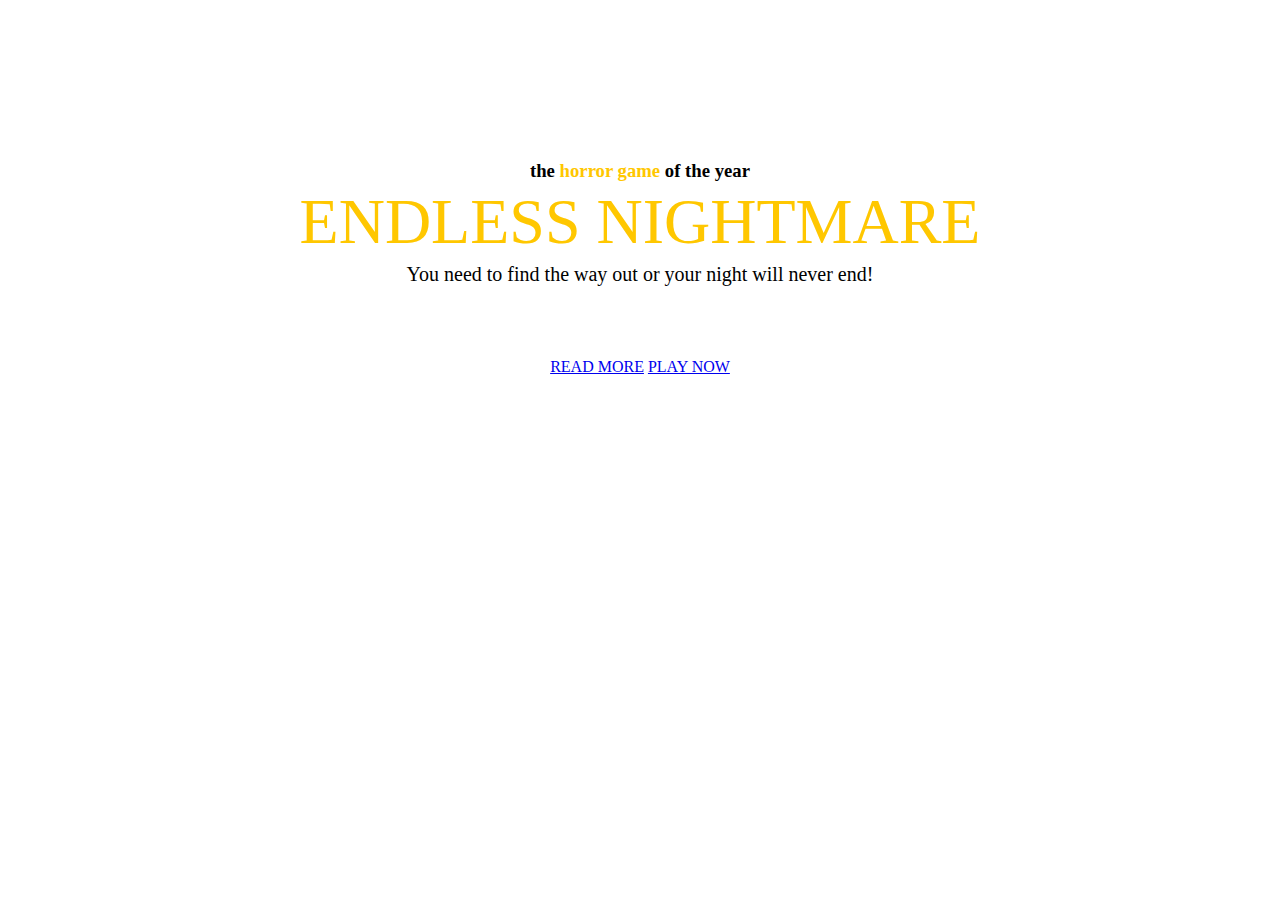
<file: Desafio - 01/index.html>
<!DOCTYPE html>
<html lang="pt-br">

<head>
    <meta charset="UTF-8">
    <meta http-equiv="X-UA-Compatible" content="IE=edge">
    <meta name="viewport" content="width=device-width, initial-scale=1.0">
    <!-- Link Css Desafio 01 -->
    <link rel="stylesheet" href="style.css">
    <title>Semana Dev Desafio 01</title>
</head>

<body>
    <h3>the <span>horror game</span> of the year</h3>

    <h1>ENDLESS NIGHTMARE</h1>

    <p>
        You need to find the way out or your night will never end!
    </p>

    <a href="#">READ MORE</a>
    <a href="#">PLAY NOW</a>

</body>

</html>
</file>
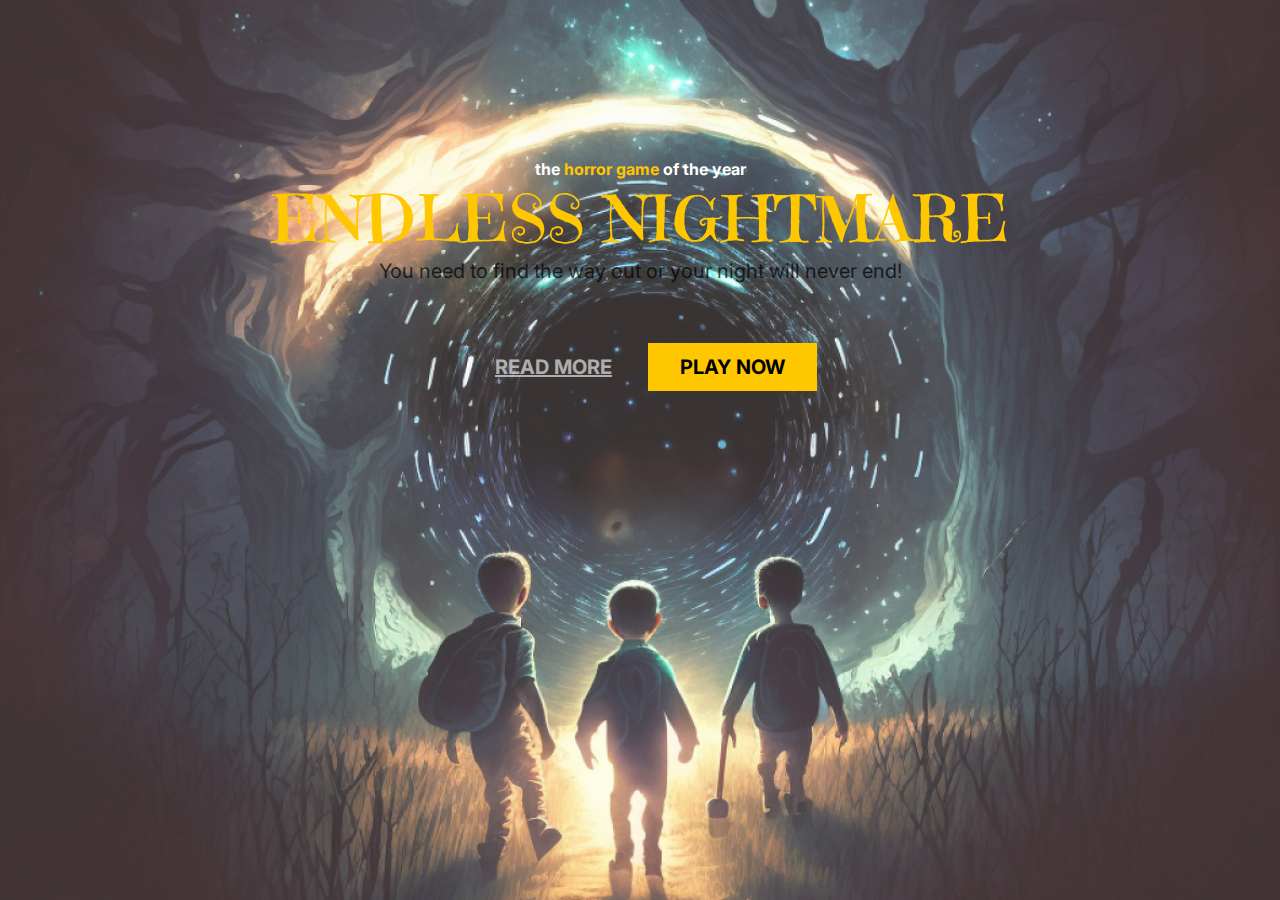
<file: Desafio01/index.html>
<!DOCTYPE html>
<html lang="pt-br">

<head>
    <meta charset="UTF-8">
    <meta http-equiv="X-UA-Compatible" content="IE=edge">
    <meta name="viewport" content="width=device-width, initial-scale=1.0">

    <link rel="preconnect" href="https://fonts.googleapis.com">
    <link rel="preconnect" href="https://fonts.gstatic.com" crossorigin>
    <link href="https://fonts.googleapis.com/css2?family=Emilys+Candy&family=Inter:wght@400;700&display=swap"
        rel="stylesheet">

    <!-- Link Css Desafio 01 -->
    <link rel="stylesheet" href="style.css">
    <title>Semana Dev Desafio 01</title>
</head>

<body>
    <h3>the <span>horror game</span> of the year</h3>

    <h1>ENDLESS NIGHTMARE</h1>

    <p>
        You need to find the way out or your night will never end!
    </p>

    <a href="#">READ MORE</a>
    <a href="#" class="btn__primary">PLAY NOW</a>

</body>

</html>
</file>
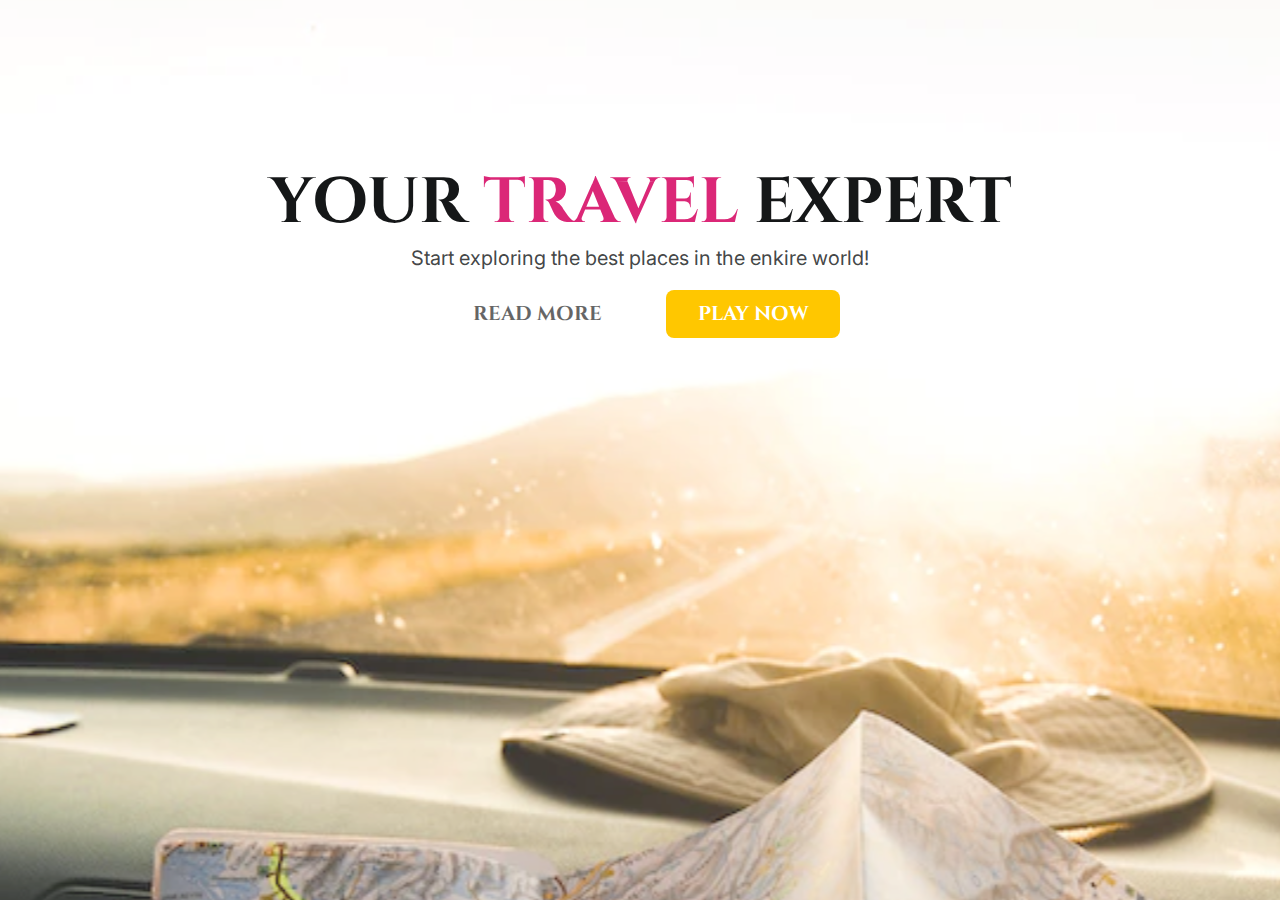
<file: Desafio02/index.html>
<!DOCTYPE html>
<html lang="pt-br">

<head>
    <meta charset="UTF-8">
    <meta http-equiv="X-UA-Compatible" content="IE=edge">
    <meta name="viewport" content="width=device-width, initial-scale=1.0">
    <!-- Link Fonts -->
    <link rel="preconnect" href="https://fonts.googleapis.com">
    <link rel="preconnect" href="https://fonts.gstatic.com" crossorigin>
    <link href="https://fonts.googleapis.com/css2?family=Cinzel:wght@400;700&family=Inter&display=swap" rel="stylesheet">

    <!-- Link Css 02 -->
    <link rel="stylesheet" href="style.css">
    <title>Semana Dev Desafio 02</title>
</head>

<body>

    <h1>YOUR <span>TRAVEL</span> EXPERT</h1>
    <p>
        Start exploring the best places in the enkire world!
    </p>

    
        <div class="section__button">
            <a class="btn__play__1" href="#">READ MORE</a>
            <a class="btn__play__2" href="#">PLAY NOW</a>
        </div>
    


    <!-- Link do figma -->
    <!-- https://www.figma.com/file/jcTkD7NwG0XX13J35knOvt/Horror-Game-LP-(Community)?node-id=6-24&t=g8ao0vyk4U6XRKR1-0 -->

</body>

</html>
</file>
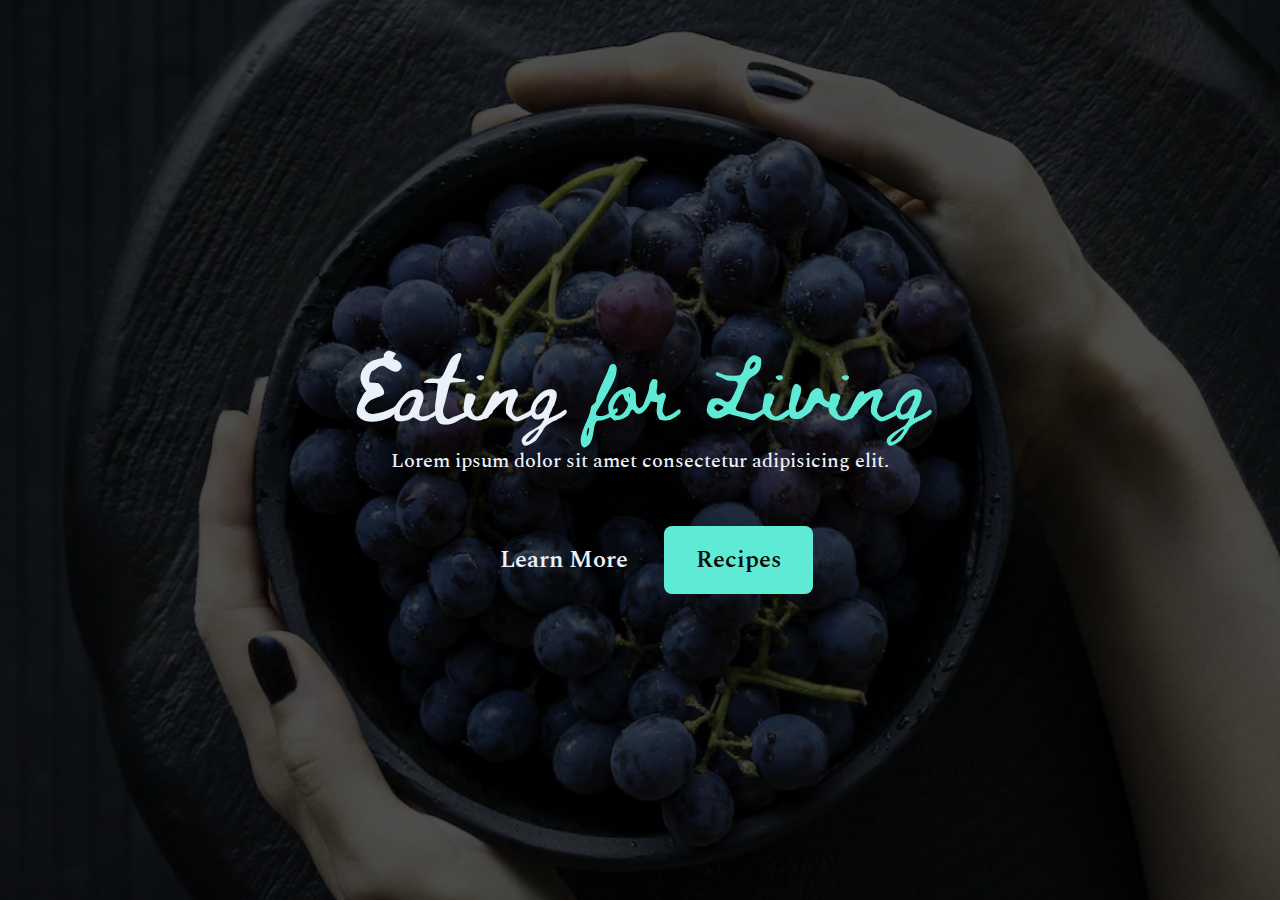
<file: Desafio03/index.html>
<!DOCTYPE html>
<html lang="pt-br">

<head>
    <meta charset="UTF-8">
    <meta http-equiv="X-UA-Compatible" content="IE=edge">
    <meta name="viewport" content="width=device-width, initial-scale=1.0">
    <!-- Link Font -->
    <link rel="preconnect" href="https://fonts.googleapis.com">
    <link rel="preconnect" href="https://fonts.gstatic.com" crossorigin>
    <link href="https://fonts.googleapis.com/css2?family=Beth+Ellen&family=Spectral:wght@500;600&display=swap"
        rel="stylesheet">

    <!-- Link Css -->
    <link rel="stylesheet" href="style.css">
    <title>Desafio 03 - </title>
</head>

<body>
    <h1>Eating <span>for Living</span></h1>
    <p>
        Lorem ipsum dolor sit amet consectetur adipisicing elit.
    </p>

    <div class="">
        <a href="#">Learn More</a>
        <a class="btn__button" href="#">Recipes</a>
    </div>


</body>

</html>
</file>
<file: Desafio - 01/style.css>
* {
    margin: 0;
    padding: 0;
    box-sizing: border-box;
}


body {
    text-align: center;
    padding-top: 160px;
}

h3 span {
    color: #ffc700;
}


h1 {
    color: #ffc700;
    font-weight: 400;
    font-size: 64px;
    line-height: 80px;
}

p {
    font-size: 20px;
    line-height: 24px;
    margin-bottom: 72px;
}
</file>
<file: Desafio01/style.css>
* {
    margin: 0;
    padding: 0;
    box-sizing: border-box;
    -webkit-font-smoothing: antialiased;
    -moz-osx-font-smoothing: grayscale;
    
}


body {
    text-align: center;
    padding-top: 160px;
    background-image: url(../Desafio01/bkg.jpg);
    background-size: cover;
    background-repeat: no-repeat;
    background-position: center;

    height: 100vh;

    font-family: 'Inter', sans-serif;
}

h3 {
    font-size: 16px;
    line-height: 19px;
    color: #fff;
}

h3 span {
    color: #ffc700;
}


h1 {
    color: #ffc700;
    font-weight: 400;
    font-size: 64px;
    line-height: 80px;
    font-family: 'Emilys Candy', cursive;
}

p {
    font-size: 20px;
    line-height: 24px;
    margin-bottom: 72px;
    color: black;
    opacity: .7;
}

a {
    padding: 12px 32px;
    font-weight: 700;
    font-size: 20px;
    line-height: 24px;
    transition: all .3s ease-in-out;
    color: white;
    opacity: .6;

}

a:hover,
.btn__primary {
    text-decoration: none;
    color: black;
    background-color: #ffc700;
    opacity: 1;
}
</file>
<file: Desafio02/style.css>
* {
    margin: 0;
    padding: 0;
    box-sizing: border-box;
    -webkit-font-smoothing: antialiased;
    -moz-osx-font-smoothing: grayscale;
    text-decoration: none;
}

body {
    font-family: 'Cinzel', serif;
    background-image: url(../Desafio02/img/background01.svg);
    background-repeat: no-repeat;
    background-size: cover;
    background-position: center;
    height: 100vh;
}

h1 {
    padding-top: 160px;
    text-align: center;

    font-style: normal;
    font-weight: 700;
    font-size: 64px;
    line-height: 86px;

    color: #151718;
}

h1 span {
    color: #DB2777;
}

p {
    font-family: 'Inter', sans-serif;
    font-style: normal;
    font-weight: 400;
    font-size: 20px;
    line-height: 24px;
    text-align: center;

    color: rgba(44, 46, 47, 0.9);
}

.section__button  {
    display: flex;
    justify-content: center;
    align-items: center;
    gap: 2rem;
}

a {
    padding: 12px 32px;
    margin-top: 20px;
    font-weight: 700;
    font-size: 20px;
    line-height: 24px;
    transition: all .3s ease-in-out;
    color: black;
    opacity: .6;
    align-items: center;
    border: none;
}

a:hover,
.btn__play__2 {
    text-decoration: none;
    color: white;
    background-color: #ffc700;
    opacity: 1;
    border-radius: 8px;
}

.btn__play__2:hover {
    background: black;
    color: white;
}
</file>
<file: Desafio03/style.css>
* {
    margin: 0;
    padding: 0;
    box-sizing: border-box;
    -webkit-font-smoothing: antialiased;
    -moz-osx-font-smoothing: grayscale;
    text-decoration: none;
}

body {
    font-family: 'Spectral', serif;
    text-align: center;
    background: url(/Desafio03/img/img.svg) no-repeat center/cover;
    height: 100vh;

    color: #ebf1fb;

    display: grid;
    place-content: center;
}

h1 {
    font-family: 'Beth Ellen', cursive;
    font-weight: 400;
    font-size: 64px;
    line-height: 120px;
}

h1 span {
    color: #5eead4;
}

p {
    font-weight: 500;
    font-size: 20px;
    line-height: 30px;

    margin-bottom: 72px;
}

a {
    color: #ebf1fb;
    padding: 16px 32px;
    font-weight: 600;
    font-size: 24px;
    line-height: 24px;
    transition: all .2s ease-in-out;
}




a:hover,
.btn__button {
    background: #5eead4;
    border-radius: 8px;
    color: #0b0c0e;
}
</file>
